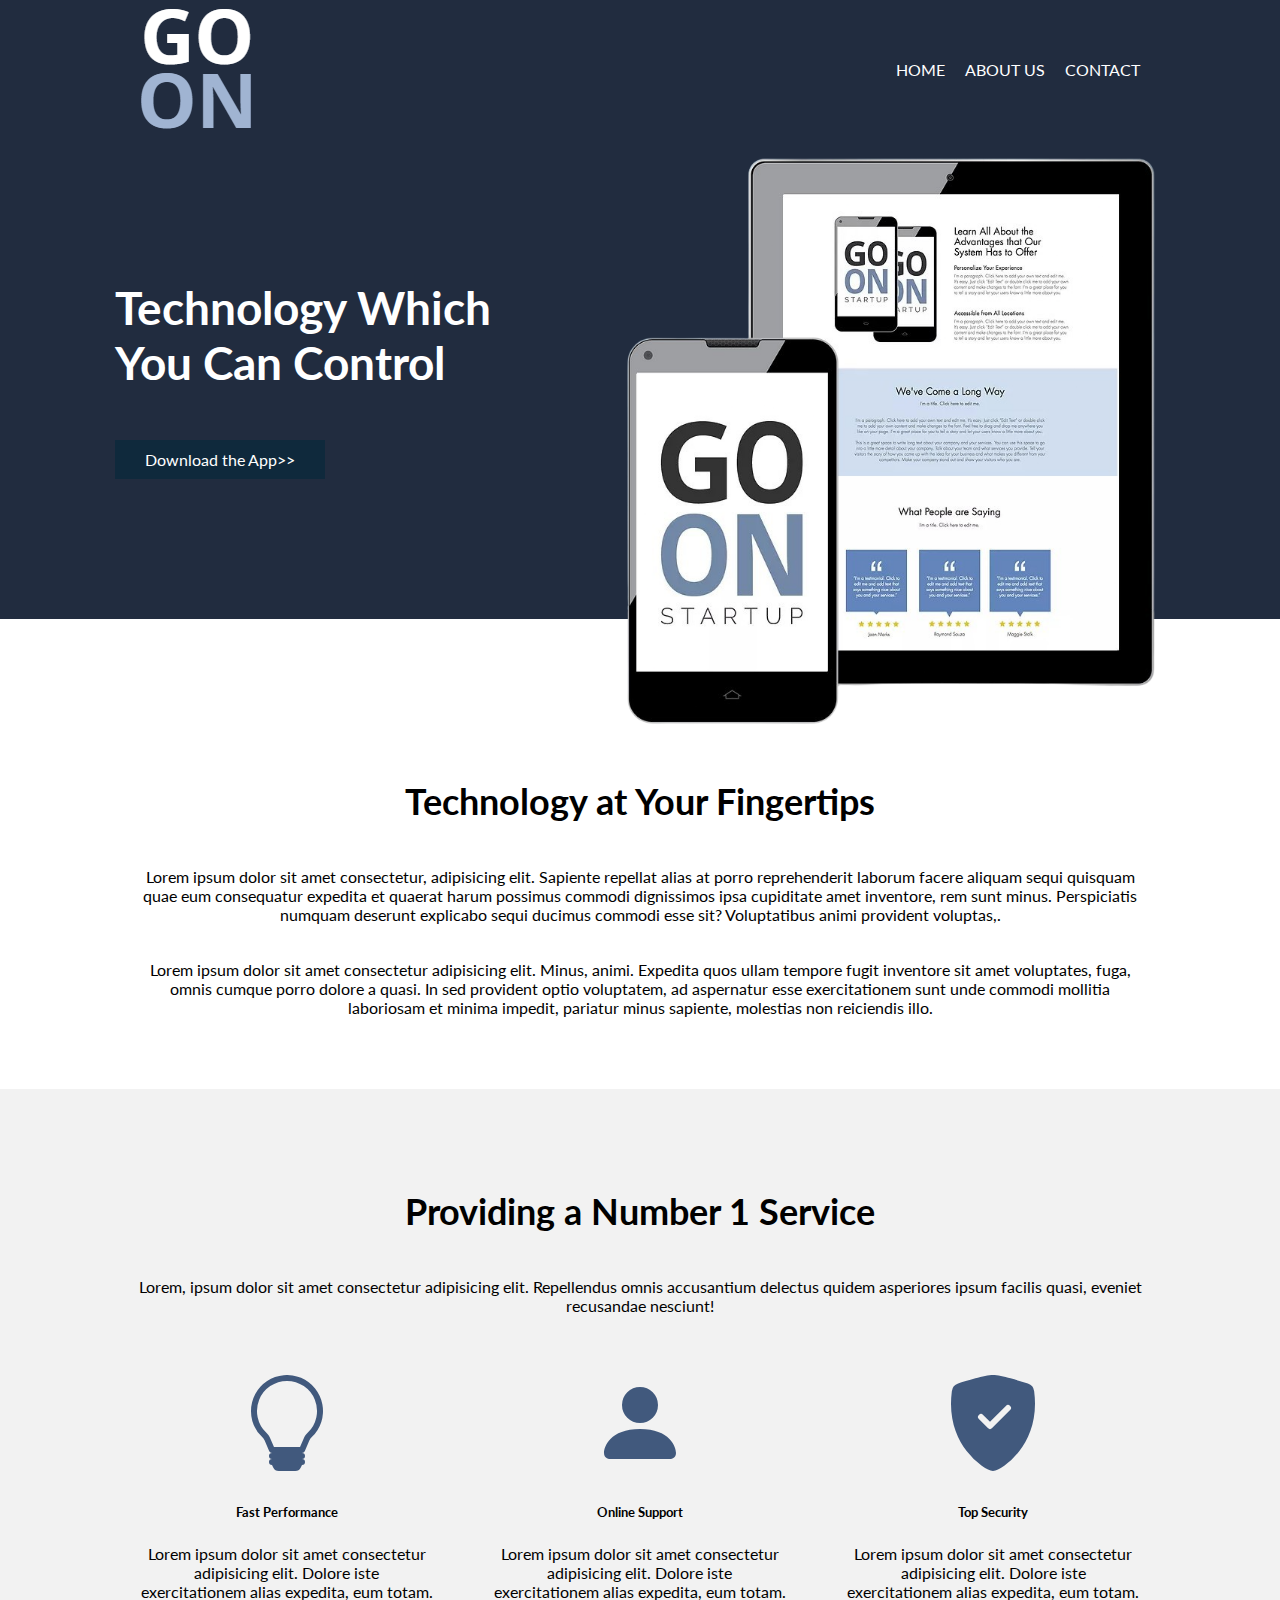
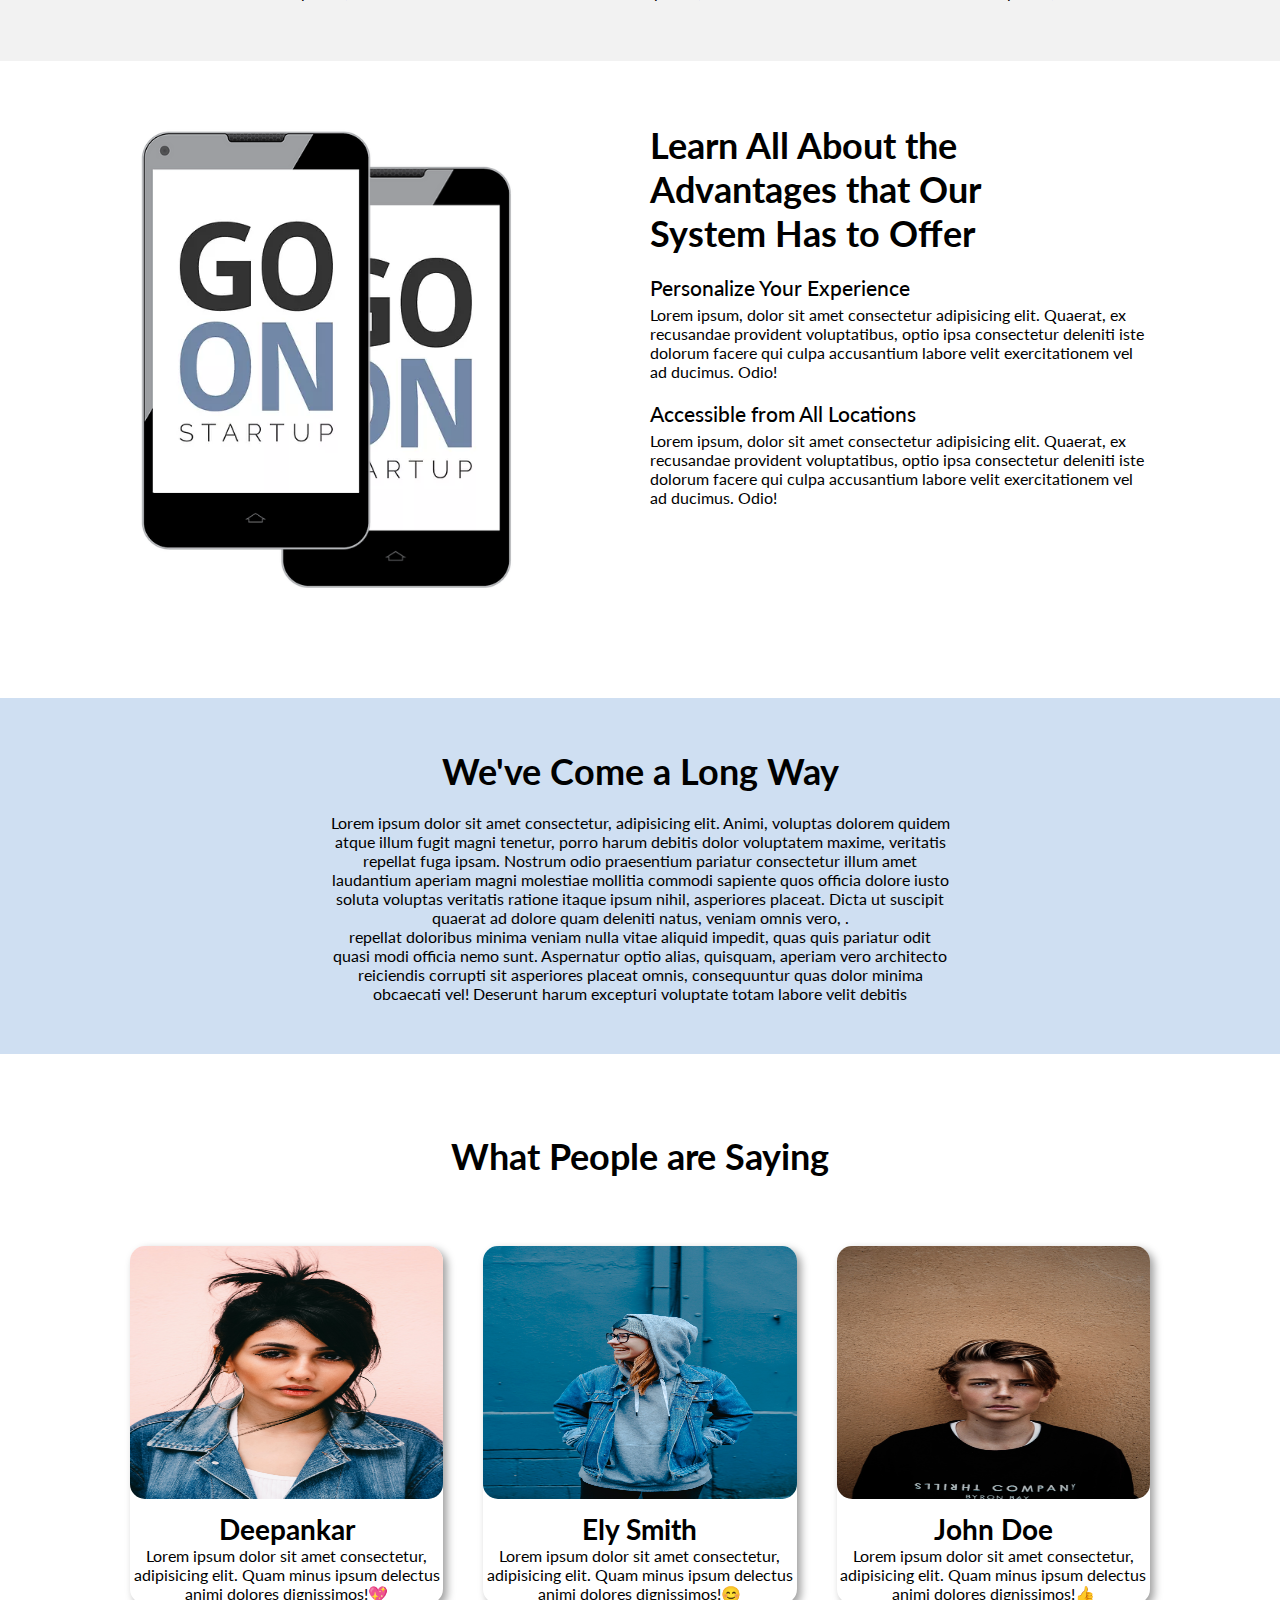
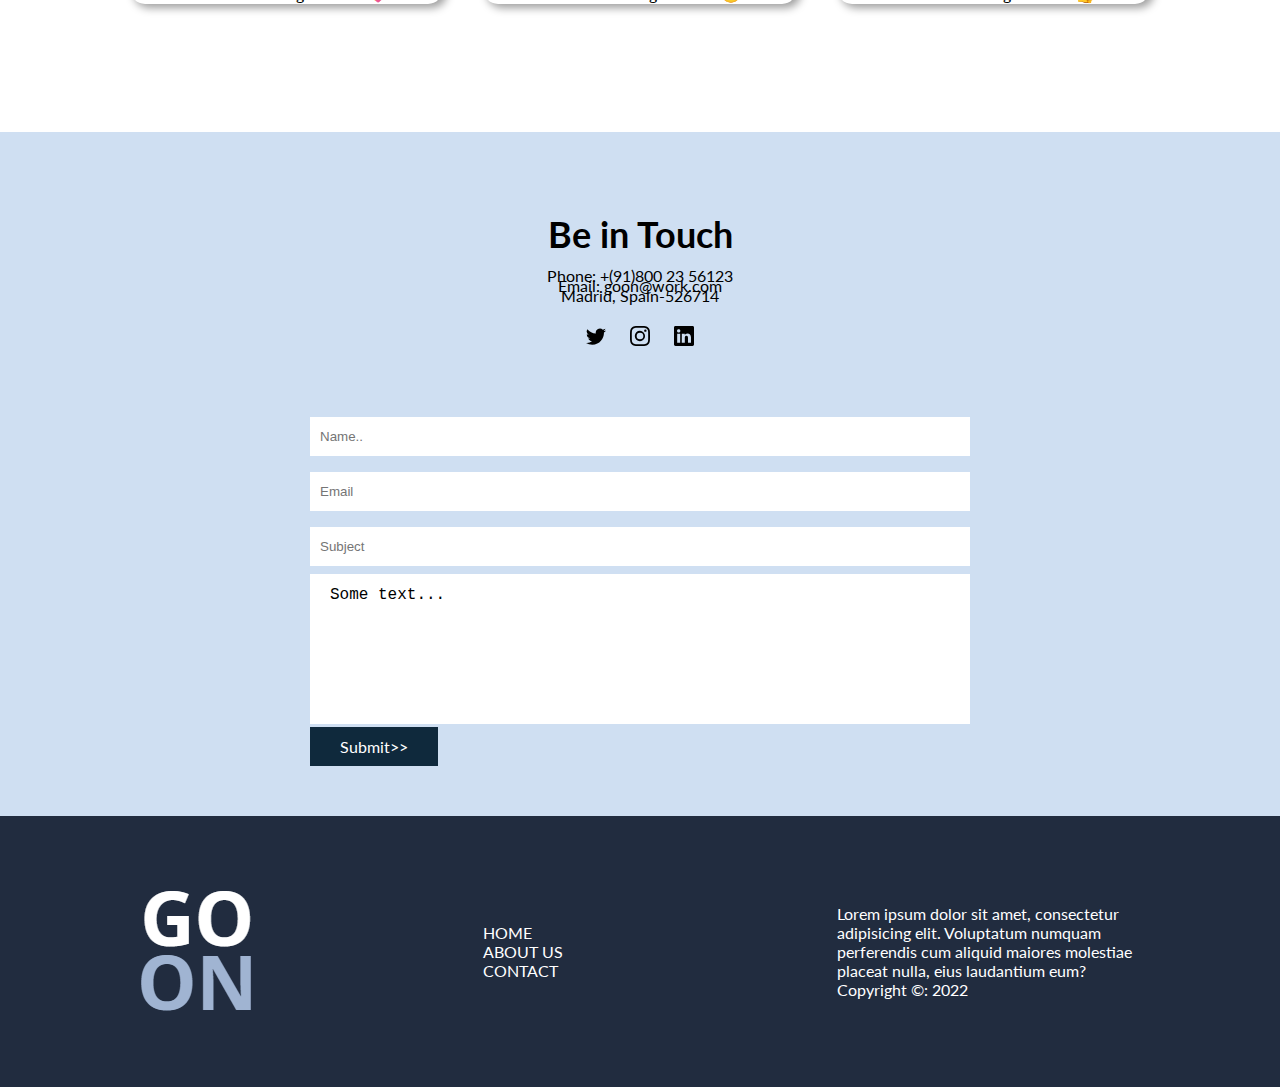
<file: index.html>
<!DOCTYPE html>
<html>
<head>
<meta charset="utf-8">
<meta name="viewport" content="width=device-width, initial-scale=1">
<link href="https://fonts.googleapis.com/css2?family=Lato:wght@300&family=Open+Sans&display=swap" rel="stylesheet">
<link rel="stylesheet" href="https://cdnjs.cloudflare.com/ajax/libs/font-awesome/6.0.0/css/all.min.css" integrity="sha512-9usAa10IRO0HhonpyAIVpjrylPvoDwiPUiKdWk5t3PyolY1cOd4DSE0Ga+ri4AuTroPR5aQvXU9xC6qOPnzFeg==" crossorigin="anonymous" referrerpolicy="no-referrer" />
<link href="https://cdn.jsdelivr.net/npm/bootstrap@5.1.3/dist/css/bootstrap.min.css" rel="stylesheet" integrity="sha384-1BmE4kWBq78iYhFldvKuhfTAU6auU8tT94WrHftjDbrCEXSU1oBoqyl2QvZ6jIW3" crossorigin="anonymous">
<link rel="shortcut icon" href="images/logo.png" type="image/x-icon" />
<link rel="stylesheet" href="css/style.css">
<title>GO'ON</title>
</head>
<body>
    <div class="navbar">
        <div class="container flex">
            <div class="logo">
                <img src="images/logo.png" href="#">
            </div>
            <nav>
                <ul>
                    <li><a href="index.html">HOME</a></li>
                    <li><a href="about.html">ABOUT US</a></li>
                    <li><a href="contact.html">CONTACT</a></li>
                </ul>
            </nav>
        </div>
    </div>
    


    <section class="showcase">
        <div class="container grid">
            <div class="showcase-text">
                <h1>Technology Which You Can Control</h1>
                <a href="#" class="btn btn-outline">Download the App>></a>
            </div>
            <div class="showcase-img">
                <img src="images/1.png">
            </div>
        </div>
    </section>

<section class="second">
    <div class="container">
        <h1 class="heading text-center">Technology at Your Fingertips</h2>
            <p>Lorem ipsum dolor sit amet consectetur, adipisicing elit. Sapiente repellat alias at porro reprehenderit laborum facere aliquam sequi quisquam quae eum consequatur expedita et quaerat harum possimus commodi dignissimos ipsa cupiditate amet inventore, rem sunt minus. Perspiciatis numquam deserunt explicabo sequi ducimus commodi esse sit? Voluptatibus animi provident voluptas,.</p>
            <p class="para">Lorem ipsum dolor sit amet consectetur adipisicing elit. Minus, animi. Expedita quos ullam tempore fugit inventore sit amet voluptates, fuga, omnis cumque porro dolore a quasi. In sed provident optio voluptatem, ad aspernatur esse exercitationem sunt unde commodi mollitia laboriosam et minima impedit, pariatur minus sapiente, molestias non reiciendis illo.</p>
    </div>
</section>




<section class="third">
    <div class="container">
        <h1 class="heading text-center">Providing a Number 1 Service</h1>
        <p>Lorem, ipsum dolor sit amet consectetur adipisicing elit. Repellendus omnis accusantium delectus quidem asperiores ipsum facilis quasi, eveniet recusandae nesciunt!</p>
        <div class="grid grid-3 text-center my-4">
            <div class="icons">
                <svg xmlns="http://www.w3.org/2000/svg" width="6rem" height="6rem" fill="#41597d" class="bi bi-lightbulb" viewBox="0 0 16 16">
                    <path d="M2 6a6 6 0 1 1 10.174 4.31c-.203.196-.359.4-.453.619l-.762 1.769A.5.5 0 0 1 10.5 13a.5.5 0 0 1 0 1 .5.5 0 0 1 0 1l-.224.447a1 1 0 0 1-.894.553H6.618a1 1 0 0 1-.894-.553L5.5 15a.5.5 0 0 1 0-1 .5.5 0 0 1 0-1 .5.5 0 0 1-.46-.302l-.761-1.77a1.964 1.964 0 0 0-.453-.618A5.984 5.984 0 0 1 2 6zm6-5a5 5 0 0 0-3.479 8.592c.263.254.514.564.676.941L5.83 12h4.342l.632-1.467c.162-.377.413-.687.676-.941A5 5 0 0 0 8 1z"/>
                  </svg>
                  <h5>Fast Performance</h5>
                  <p>Lorem ipsum dolor sit amet consectetur adipisicing elit. Dolore iste exercitationem alias expedita, eum totam.</p>
            </div>
            <div class="icons">
                <svg xmlns="http://www.w3.org/2000/svg" width="6rem" height="6rem" fill="#41597d" class="bi bi-person-fill" viewBox="0 0 16 16">
                    <path d="M3 14s-1 0-1-1 1-4 6-4 6 3 6 4-1 1-1 1H3zm5-6a3 3 0 1 0 0-6 3 3 0 0 0 0 6z"/>
                  </svg>
                  <h5>Online Support</h5>
                  <p>Lorem ipsum dolor sit amet consectetur adipisicing elit. Dolore iste exercitationem alias expedita, eum totam.</p>
            </div>
            <div class="icons">
                <svg xmlns="http://www.w3.org/2000/svg" width="6rem" height="6rem" fill="#41597d" class="bi bi-shield-fill-check" viewBox="0 0 16 16">
                    <path fill-rule="evenodd" d="M8 0c-.69 0-1.843.265-2.928.56-1.11.3-2.229.655-2.887.87a1.54 1.54 0 0 0-1.044 1.262c-.596 4.477.787 7.795 2.465 9.99a11.777 11.777 0 0 0 2.517 2.453c.386.273.744.482 1.048.625.28.132.581.24.829.24s.548-.108.829-.24a7.159 7.159 0 0 0 1.048-.625 11.775 11.775 0 0 0 2.517-2.453c1.678-2.195 3.061-5.513 2.465-9.99a1.541 1.541 0 0 0-1.044-1.263 62.467 62.467 0 0 0-2.887-.87C9.843.266 8.69 0 8 0zm2.146 5.146a.5.5 0 0 1 .708.708l-3 3a.5.5 0 0 1-.708 0l-1.5-1.5a.5.5 0 1 1 .708-.708L7.5 7.793l2.646-2.647z"/>
                  </svg>
                  <h5>Top Security</h5>
                  <p>Lorem ipsum dolor sit amet consectetur adipisicing elit. Dolore iste exercitationem alias expedita, eum totam.</p>
            </div>
        </div>
    </div>
</section>
<section class="fourth">
    <div class="container grid2">
        <div class="fourth-img">
            <img src="images/2.png">
        </div>
        <div class="fourth-text">
            <h1>Learn All About the Advantages that Our System Has to Offer</h1>
            <h5>Personalize Your Experience</h5>
            <p>Lorem ipsum, dolor sit amet consectetur adipisicing elit. Quaerat, ex recusandae provident voluptatibus, optio ipsa consectetur deleniti iste dolorum facere qui culpa accusantium labore velit exercitationem vel ad ducimus. Odio!</p>
            <h5>Accessible from All Locations</h5>
            <p>Lorem ipsum, dolor sit amet consectetur adipisicing elit. Quaerat, ex recusandae provident voluptatibus, optio ipsa consectetur deleniti iste dolorum facere qui culpa accusantium labore velit exercitationem vel ad ducimus. Odio!</p>
        </div>
    </div>
</section>


<section class="fifth">
    <div class="container2">
        <h1 class="heading text-center">We've Come a Long Way</h1>
        <p>Lorem ipsum dolor sit amet consectetur, adipisicing elit. Animi, voluptas dolorem quidem atque illum fugit magni tenetur, porro harum debitis dolor voluptatem maxime, veritatis repellat fuga ipsam. Nostrum odio praesentium pariatur consectetur illum amet laudantium aperiam magni molestiae mollitia commodi sapiente quos officia dolore iusto soluta voluptas veritatis ratione itaque ipsum nihil, asperiores placeat. Dicta ut suscipit quaerat ad dolore quam deleniti natus, veniam omnis vero, .</p> <p>repellat doloribus minima veniam nulla vitae aliquid impedit, quas quis pariatur odit quasi modi officia nemo sunt. Aspernatur optio alias, quisquam, aperiam vero architecto reiciendis corrupti sit asperiores placeat omnis, consequuntur quas dolor minima obcaecati vel! Deserunt harum excepturi voluptate totam labore velit debitis</p>
    </div>
</section>


<section class="sixth">
    <div class="container3">
        <h1 class="heading text-center">What People are Saying</h1>
        <div class="grid grid-3 text-center my-4">
            <div class="testimonial">
                <img src="images/pic1.jpg" alt="">
                <h5>Deepankar</h5>
                <p>Lorem ipsum dolor sit amet consectetur, adipisicing elit. Quam minus ipsum delectus animi dolores dignissimos!💖</p>
            </div>
            <div class="testimonial">
                <img src="images/pic2.jpg" alt="">
                <h5>Ely Smith</h5>
                <p>Lorem ipsum dolor sit amet consectetur, adipisicing elit. Quam minus ipsum delectus animi dolores dignissimos!😊</p>
            </div>
            <div class="testimonial">
                <img src="images/pic3.jpg" alt="">
                <h5>John Doe</h5>
                <p>Lorem ipsum dolor sit amet consectetur, adipisicing elit. Quam minus ipsum delectus animi dolores dignissimos!👍</p>
            </div>
        </div>
    </div>
</section>


<section class="seventh">
    <div class="container4">
        <h1 class="heading text-center">Be in Touch</h1>
        <div class="contact">
            <p>Phone: +(91)800 23 56123</p>
            <p>Email: <a href="#">goon@work.com</a></p>
            <p>Madrid, Spain-526714</p>
        </div>
        <div class="social">
           <a href="#">
            <svg xmlns="http://www.w3.org/2000/svg" width="20" height="20" fill="black" class="bi bi-twitter" viewBox="0 0 16 16">
                <path d="M5.026 15c6.038 0 9.341-5.003 9.341-9.334 0-.14 0-.282-.006-.422A6.685 6.685 0 0 0 16 3.542a6.658 6.658 0 0 1-1.889.518 3.301 3.301 0 0 0 1.447-1.817 6.533 6.533 0 0 1-2.087.793A3.286 3.286 0 0 0 7.875 6.03a9.325 9.325 0 0 1-6.767-3.429 3.289 3.289 0 0 0 1.018 4.382A3.323 3.323 0 0 1 .64 6.575v.045a3.288 3.288 0 0 0 2.632 3.218 3.203 3.203 0 0 1-.865.115 3.23 3.23 0 0 1-.614-.057 3.283 3.283 0 0 0 3.067 2.277A6.588 6.588 0 0 1 .78 13.58a6.32 6.32 0 0 1-.78-.045A9.344 9.344 0 0 0 5.026 15z"/>
            </svg>
           </a>
            <a href="" class="">
                <svg xmlns="http://www.w3.org/2000/svg" width="20" height="20" fill="black" class="bi bi-instagram" viewBox="0 0 16 16">
                    <path d="M8 0C5.829 0 5.556.01 4.703.048 3.85.088 3.269.222 2.76.42a3.917 3.917 0 0 0-1.417.923A3.927 3.927 0 0 0 .42 2.76C.222 3.268.087 3.85.048 4.7.01 5.555 0 5.827 0 8.001c0 2.172.01 2.444.048 3.297.04.852.174 1.433.372 1.942.205.526.478.972.923 1.417.444.445.89.719 1.416.923.51.198 1.09.333 1.942.372C5.555 15.99 5.827 16 8 16s2.444-.01 3.298-.048c.851-.04 1.434-.174 1.943-.372a3.916 3.916 0 0 0 1.416-.923c.445-.445.718-.891.923-1.417.197-.509.332-1.09.372-1.942C15.99 10.445 16 10.173 16 8s-.01-2.445-.048-3.299c-.04-.851-.175-1.433-.372-1.941a3.926 3.926 0 0 0-.923-1.417A3.911 3.911 0 0 0 13.24.42c-.51-.198-1.092-.333-1.943-.372C10.443.01 10.172 0 7.998 0h.003zm-.717 1.442h.718c2.136 0 2.389.007 3.232.046.78.035 1.204.166 1.486.275.373.145.64.319.92.599.28.28.453.546.598.92.11.281.24.705.275 1.485.039.843.047 1.096.047 3.231s-.008 2.389-.047 3.232c-.035.78-.166 1.203-.275 1.485a2.47 2.47 0 0 1-.599.919c-.28.28-.546.453-.92.598-.28.11-.704.24-1.485.276-.843.038-1.096.047-3.232.047s-2.39-.009-3.233-.047c-.78-.036-1.203-.166-1.485-.276a2.478 2.478 0 0 1-.92-.598 2.48 2.48 0 0 1-.6-.92c-.109-.281-.24-.705-.275-1.485-.038-.843-.046-1.096-.046-3.233 0-2.136.008-2.388.046-3.231.036-.78.166-1.204.276-1.486.145-.373.319-.64.599-.92.28-.28.546-.453.92-.598.282-.11.705-.24 1.485-.276.738-.034 1.024-.044 2.515-.045v.002zm4.988 1.328a.96.96 0 1 0 0 1.92.96.96 0 0 0 0-1.92zm-4.27 1.122a4.109 4.109 0 1 0 0 8.217 4.109 4.109 0 0 0 0-8.217zm0 1.441a2.667 2.667 0 1 1 0 5.334 2.667 2.667 0 0 1 0-5.334z"/>
                  </svg>
            </a>
              <a href="">
                <svg xmlns="http://www.w3.org/2000/svg" width="20" height="20" fill="black" class="bi bi-linkedin" viewBox="0 0 16 16">
                    <path d="M0 1.146C0 .513.526 0 1.175 0h13.65C15.474 0 16 .513 16 1.146v13.708c0 .633-.526 1.146-1.175 1.146H1.175C.526 16 0 15.487 0 14.854V1.146zm4.943 12.248V6.169H2.542v7.225h2.401zm-1.2-8.212c.837 0 1.358-.554 1.358-1.248-.015-.709-.52-1.248-1.342-1.248-.822 0-1.359.54-1.359 1.248 0 .694.521 1.248 1.327 1.248h.016zm4.908 8.212V9.359c0-.216.016-.432.08-.586.173-.431.568-.878 1.232-.878.869 0 1.216.662 1.216 1.634v3.865h2.401V9.25c0-2.22-1.184-3.252-2.764-3.252-1.274 0-1.845.7-2.165 1.193v.025h-.016a5.54 5.54 0 0 1 .016-.025V6.169h-2.4c.03.678 0 7.225 0 7.225h2.4z"/>
                  </svg>
              </a>
        </div>
        <div class="details">
            <form>
              
              <input type="text" id="fname" name="firstname" placeholder="Name..">
          
              
              
              <input type="text" id="lname" name="lastname" placeholder="Email">
              
              <input type="text" id="lname" name="lastname" placeholder="Subject">
              <form>
            <textarea>Some text...</textarea>
          </form>
          <a href="#" class="btn btn-outline">Submit>></a>
        </div>
    </div>
</section>



<footer>
    <div class="container5 grid grid-3">
        <div>
            <img src="images/logo.png">
        </div>
        <div>
            <nav>
                <ul>
                    <li><a href="index.html">HOME</a></li>
                    <li><a href="about.html">ABOUT US</a></li>
                    <li><a href="contact.html">CONTACT</a></li>
                </ul>
            </nav>
        </div>
        <div>
            <p>Lorem ipsum dolor sit amet, consectetur adipisicing elit. Voluptatum numquam perferendis cum aliquid maiores molestiae placeat nulla, eius laudantium eum?</p>
            <p>Copyright ©: 2022</p>
        </div>
    </div>
</footer>


</body>

</html>
</file>
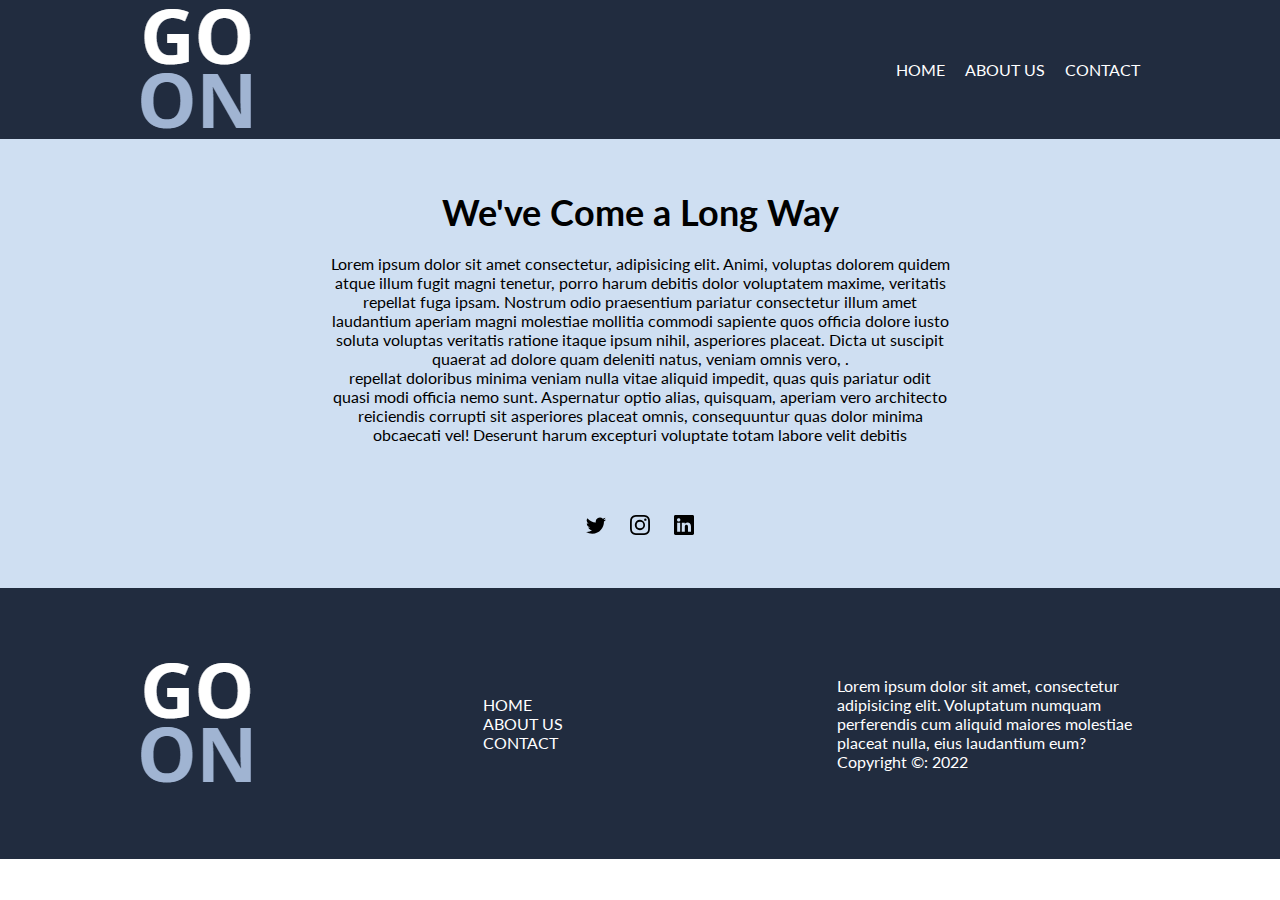
<file: about.html>
<!DOCTYPE html>
<html>
<head>
<meta charset="utf-8">
<meta name="viewport" content="width=device-width, initial-scale=1">
<link href="https://fonts.googleapis.com/css2?family=Lato:wght@300&family=Open+Sans&display=swap" rel="stylesheet">
<link rel="stylesheet" href="https://cdnjs.cloudflare.com/ajax/libs/font-awesome/6.0.0/css/all.min.css" integrity="sha512-9usAa10IRO0HhonpyAIVpjrylPvoDwiPUiKdWk5t3PyolY1cOd4DSE0Ga+ri4AuTroPR5aQvXU9xC6qOPnzFeg==" crossorigin="anonymous" referrerpolicy="no-referrer" />
<link href="https://cdn.jsdelivr.net/npm/bootstrap@5.1.3/dist/css/bootstrap.min.css" rel="stylesheet" integrity="sha384-1BmE4kWBq78iYhFldvKuhfTAU6auU8tT94WrHftjDbrCEXSU1oBoqyl2QvZ6jIW3" crossorigin="anonymous">
<link rel="shortcut icon" href="images/logo.png" type="image/x-icon" />
<link rel="stylesheet" href="css/style.css">
<title>GO'ON</title>
</head>
<body>
    <div class="navbar">
        <div class="container flex">
            <div class="logo">
                <img src="images/logo.png" href="#">
            </div>
            <nav>
                <ul>
                    <li><a href="index.html">HOME</a></li>
                    <li><a href="about.html">ABOUT US</a></li>
                    <li><a href="contact.html">CONTACT</a></li>
                </ul>
            </nav>
        </div>
    </div>


    <section class="fifth">
        <div class="container2">
            <h1 class="heading text-center">We've Come a Long Way</h1>
            <p>Lorem ipsum dolor sit amet consectetur, adipisicing elit. Animi, voluptas dolorem quidem atque illum fugit magni tenetur, porro harum debitis dolor voluptatem maxime, veritatis repellat fuga ipsam. Nostrum odio praesentium pariatur consectetur illum amet laudantium aperiam magni molestiae mollitia commodi sapiente quos officia dolore iusto soluta voluptas veritatis ratione itaque ipsum nihil, asperiores placeat. Dicta ut suscipit quaerat ad dolore quam deleniti natus, veniam omnis vero, .</p> <p>repellat doloribus minima veniam nulla vitae aliquid impedit, quas quis pariatur odit quasi modi officia nemo sunt. Aspernatur optio alias, quisquam, aperiam vero architecto reiciendis corrupti sit asperiores placeat omnis, consequuntur quas dolor minima obcaecati vel! Deserunt harum excepturi voluptate totam labore velit debitis</p>
        </div>
        <div class="social">
            <a href="#">
             <svg xmlns="http://www.w3.org/2000/svg" width="20" height="20" fill="black" class="bi bi-twitter" viewBox="0 0 16 16">
                 <path d="M5.026 15c6.038 0 9.341-5.003 9.341-9.334 0-.14 0-.282-.006-.422A6.685 6.685 0 0 0 16 3.542a6.658 6.658 0 0 1-1.889.518 3.301 3.301 0 0 0 1.447-1.817 6.533 6.533 0 0 1-2.087.793A3.286 3.286 0 0 0 7.875 6.03a9.325 9.325 0 0 1-6.767-3.429 3.289 3.289 0 0 0 1.018 4.382A3.323 3.323 0 0 1 .64 6.575v.045a3.288 3.288 0 0 0 2.632 3.218 3.203 3.203 0 0 1-.865.115 3.23 3.23 0 0 1-.614-.057 3.283 3.283 0 0 0 3.067 2.277A6.588 6.588 0 0 1 .78 13.58a6.32 6.32 0 0 1-.78-.045A9.344 9.344 0 0 0 5.026 15z"/>
             </svg>
            </a>
             <a href="" class="">
                 <svg xmlns="http://www.w3.org/2000/svg" width="20" height="20" fill="black" class="bi bi-instagram" viewBox="0 0 16 16">
                     <path d="M8 0C5.829 0 5.556.01 4.703.048 3.85.088 3.269.222 2.76.42a3.917 3.917 0 0 0-1.417.923A3.927 3.927 0 0 0 .42 2.76C.222 3.268.087 3.85.048 4.7.01 5.555 0 5.827 0 8.001c0 2.172.01 2.444.048 3.297.04.852.174 1.433.372 1.942.205.526.478.972.923 1.417.444.445.89.719 1.416.923.51.198 1.09.333 1.942.372C5.555 15.99 5.827 16 8 16s2.444-.01 3.298-.048c.851-.04 1.434-.174 1.943-.372a3.916 3.916 0 0 0 1.416-.923c.445-.445.718-.891.923-1.417.197-.509.332-1.09.372-1.942C15.99 10.445 16 10.173 16 8s-.01-2.445-.048-3.299c-.04-.851-.175-1.433-.372-1.941a3.926 3.926 0 0 0-.923-1.417A3.911 3.911 0 0 0 13.24.42c-.51-.198-1.092-.333-1.943-.372C10.443.01 10.172 0 7.998 0h.003zm-.717 1.442h.718c2.136 0 2.389.007 3.232.046.78.035 1.204.166 1.486.275.373.145.64.319.92.599.28.28.453.546.598.92.11.281.24.705.275 1.485.039.843.047 1.096.047 3.231s-.008 2.389-.047 3.232c-.035.78-.166 1.203-.275 1.485a2.47 2.47 0 0 1-.599.919c-.28.28-.546.453-.92.598-.28.11-.704.24-1.485.276-.843.038-1.096.047-3.232.047s-2.39-.009-3.233-.047c-.78-.036-1.203-.166-1.485-.276a2.478 2.478 0 0 1-.92-.598 2.48 2.48 0 0 1-.6-.92c-.109-.281-.24-.705-.275-1.485-.038-.843-.046-1.096-.046-3.233 0-2.136.008-2.388.046-3.231.036-.78.166-1.204.276-1.486.145-.373.319-.64.599-.92.28-.28.546-.453.92-.598.282-.11.705-.24 1.485-.276.738-.034 1.024-.044 2.515-.045v.002zm4.988 1.328a.96.96 0 1 0 0 1.92.96.96 0 0 0 0-1.92zm-4.27 1.122a4.109 4.109 0 1 0 0 8.217 4.109 4.109 0 0 0 0-8.217zm0 1.441a2.667 2.667 0 1 1 0 5.334 2.667 2.667 0 0 1 0-5.334z"/>
                   </svg>
             </a>
               <a href="">
                 <svg xmlns="http://www.w3.org/2000/svg" width="20" height="20" fill="black" class="bi bi-linkedin" viewBox="0 0 16 16">
                     <path d="M0 1.146C0 .513.526 0 1.175 0h13.65C15.474 0 16 .513 16 1.146v13.708c0 .633-.526 1.146-1.175 1.146H1.175C.526 16 0 15.487 0 14.854V1.146zm4.943 12.248V6.169H2.542v7.225h2.401zm-1.2-8.212c.837 0 1.358-.554 1.358-1.248-.015-.709-.52-1.248-1.342-1.248-.822 0-1.359.54-1.359 1.248 0 .694.521 1.248 1.327 1.248h.016zm4.908 8.212V9.359c0-.216.016-.432.08-.586.173-.431.568-.878 1.232-.878.869 0 1.216.662 1.216 1.634v3.865h2.401V9.25c0-2.22-1.184-3.252-2.764-3.252-1.274 0-1.845.7-2.165 1.193v.025h-.016a5.54 5.54 0 0 1 .016-.025V6.169h-2.4c.03.678 0 7.225 0 7.225h2.4z"/>
                   </svg>
               </a>
         </div>
    </section>


    <footer>
        <div class="container5 grid grid-3">
            <div>
                <img src="images/logo.png">
            </div>
            <div>
                <nav>
                    <ul>
                        <li><a href="index.html\">HOME</a></li>
                        <li><a href="about.html">ABOUT US</a></li>
                        <li><a href="contact.html">CONTACT</a></li>
                    </ul>
                </nav>
            </div>
            <div>
                <p>Lorem ipsum dolor sit amet, consectetur adipisicing elit. Voluptatum numquam perferendis cum aliquid maiores molestiae placeat nulla, eius laudantium eum?</p>
                <p>Copyright ©: 2022</p>
            </div>
        </div>
    </footer>




</body>

</html>
</file>
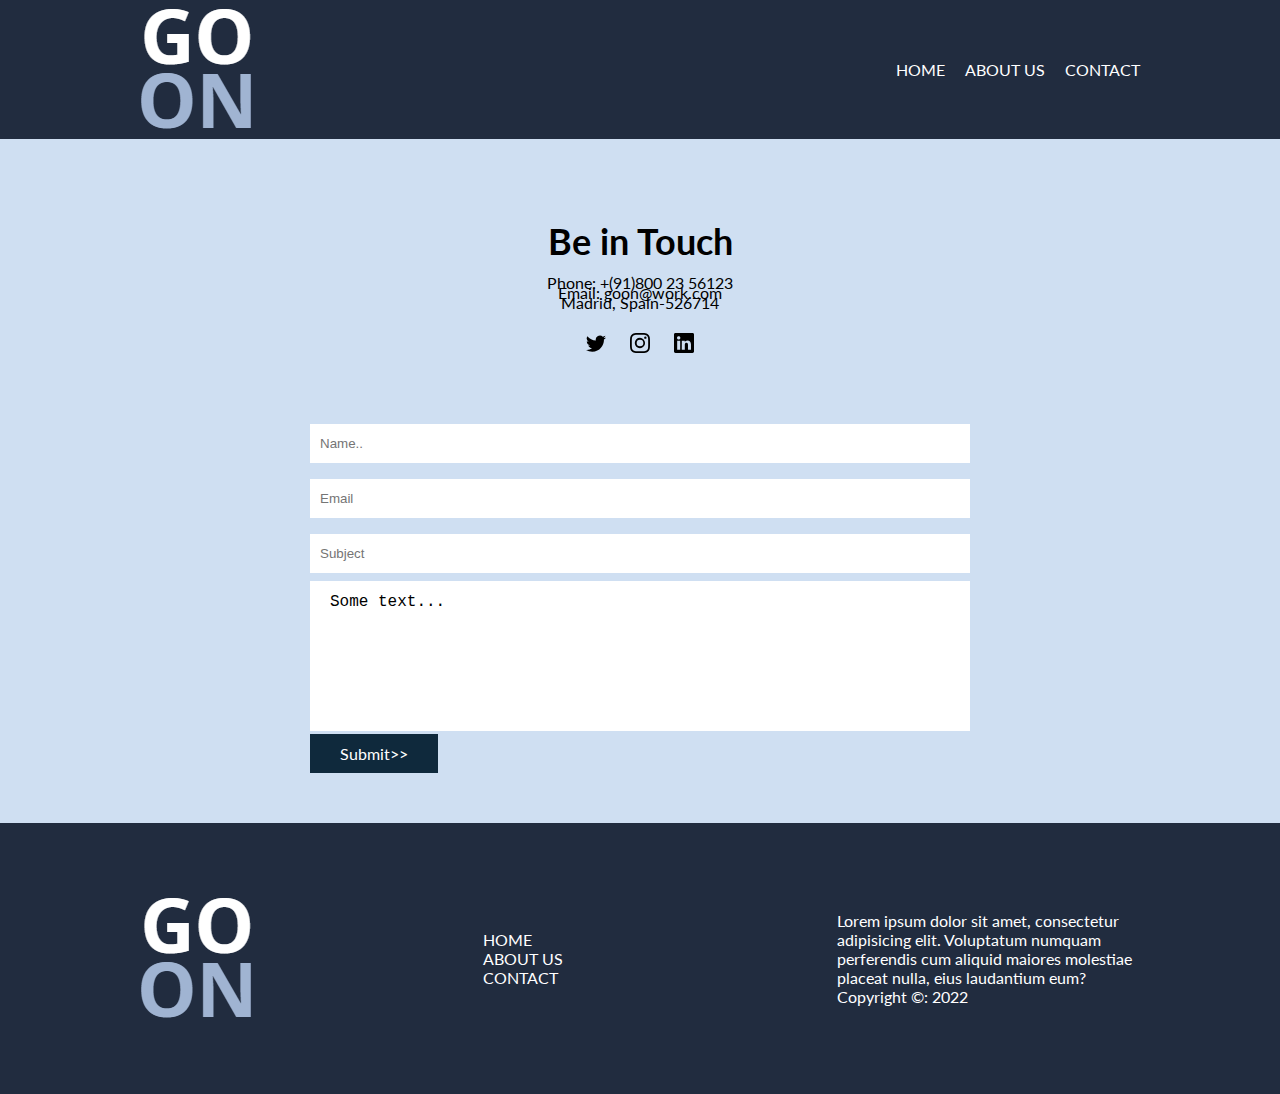
<file: contact.html>
<!DOCTYPE html>
<html>

<head>
    <meta charset="utf-8">
    <meta name="viewport" content="width=device-width, initial-scale=1">
    <link href="https://fonts.googleapis.com/css2?family=Lato:wght@300&family=Open+Sans&display=swap" rel="stylesheet">
    <link rel="stylesheet" href="https://cdnjs.cloudflare.com/ajax/libs/font-awesome/6.0.0/css/all.min.css"
        integrity="sha512-9usAa10IRO0HhonpyAIVpjrylPvoDwiPUiKdWk5t3PyolY1cOd4DSE0Ga+ri4AuTroPR5aQvXU9xC6qOPnzFeg=="
        crossorigin="anonymous" referrerpolicy="no-referrer" />
    <link href="https://cdn.jsdelivr.net/npm/bootstrap@5.1.3/dist/css/bootstrap.min.css" rel="stylesheet"
        integrity="sha384-1BmE4kWBq78iYhFldvKuhfTAU6auU8tT94WrHftjDbrCEXSU1oBoqyl2QvZ6jIW3" crossorigin="anonymous">
    <link rel="shortcut icon" href="images/logo.png" type="image/x-icon" />
    <link rel="stylesheet" href="css/style.css">
    <title>GO'ON</title>
</head>

<body>
    <div class="navbar">
        <div class="container flex">
            <div class="logo">
                <img src="images/logo.png" href="#">
            </div>
            <nav>
                <ul>
                    <li><a href="index.html">HOME</a></li>
                    <li><a href="about.html">ABOUT US</a></li>
                    <li><a href="contact.html">CONTACT</a></li>
                </ul>
            </nav>
        </div>
    </div>



    <section class="seventh">
        <div class="container4">
            <h1 class="heading text-center">Be in Touch</h1>
            <div class="contact">
                <p>Phone: +(91)800 23 56123</p>
                <p>Email: <a href="#">goon@work.com</a></p>
                <p>Madrid, Spain-526714</p>
            </div>
            <div class="social">
               <a href="#">
                <svg xmlns="http://www.w3.org/2000/svg" width="20" height="20" fill="black" class="bi bi-twitter" viewBox="0 0 16 16">
                    <path d="M5.026 15c6.038 0 9.341-5.003 9.341-9.334 0-.14 0-.282-.006-.422A6.685 6.685 0 0 0 16 3.542a6.658 6.658 0 0 1-1.889.518 3.301 3.301 0 0 0 1.447-1.817 6.533 6.533 0 0 1-2.087.793A3.286 3.286 0 0 0 7.875 6.03a9.325 9.325 0 0 1-6.767-3.429 3.289 3.289 0 0 0 1.018 4.382A3.323 3.323 0 0 1 .64 6.575v.045a3.288 3.288 0 0 0 2.632 3.218 3.203 3.203 0 0 1-.865.115 3.23 3.23 0 0 1-.614-.057 3.283 3.283 0 0 0 3.067 2.277A6.588 6.588 0 0 1 .78 13.58a6.32 6.32 0 0 1-.78-.045A9.344 9.344 0 0 0 5.026 15z"/>
                </svg>
               </a>
                <a href="" class="">
                    <svg xmlns="http://www.w3.org/2000/svg" width="20" height="20" fill="black" class="bi bi-instagram" viewBox="0 0 16 16">
                        <path d="M8 0C5.829 0 5.556.01 4.703.048 3.85.088 3.269.222 2.76.42a3.917 3.917 0 0 0-1.417.923A3.927 3.927 0 0 0 .42 2.76C.222 3.268.087 3.85.048 4.7.01 5.555 0 5.827 0 8.001c0 2.172.01 2.444.048 3.297.04.852.174 1.433.372 1.942.205.526.478.972.923 1.417.444.445.89.719 1.416.923.51.198 1.09.333 1.942.372C5.555 15.99 5.827 16 8 16s2.444-.01 3.298-.048c.851-.04 1.434-.174 1.943-.372a3.916 3.916 0 0 0 1.416-.923c.445-.445.718-.891.923-1.417.197-.509.332-1.09.372-1.942C15.99 10.445 16 10.173 16 8s-.01-2.445-.048-3.299c-.04-.851-.175-1.433-.372-1.941a3.926 3.926 0 0 0-.923-1.417A3.911 3.911 0 0 0 13.24.42c-.51-.198-1.092-.333-1.943-.372C10.443.01 10.172 0 7.998 0h.003zm-.717 1.442h.718c2.136 0 2.389.007 3.232.046.78.035 1.204.166 1.486.275.373.145.64.319.92.599.28.28.453.546.598.92.11.281.24.705.275 1.485.039.843.047 1.096.047 3.231s-.008 2.389-.047 3.232c-.035.78-.166 1.203-.275 1.485a2.47 2.47 0 0 1-.599.919c-.28.28-.546.453-.92.598-.28.11-.704.24-1.485.276-.843.038-1.096.047-3.232.047s-2.39-.009-3.233-.047c-.78-.036-1.203-.166-1.485-.276a2.478 2.478 0 0 1-.92-.598 2.48 2.48 0 0 1-.6-.92c-.109-.281-.24-.705-.275-1.485-.038-.843-.046-1.096-.046-3.233 0-2.136.008-2.388.046-3.231.036-.78.166-1.204.276-1.486.145-.373.319-.64.599-.92.28-.28.546-.453.92-.598.282-.11.705-.24 1.485-.276.738-.034 1.024-.044 2.515-.045v.002zm4.988 1.328a.96.96 0 1 0 0 1.92.96.96 0 0 0 0-1.92zm-4.27 1.122a4.109 4.109 0 1 0 0 8.217 4.109 4.109 0 0 0 0-8.217zm0 1.441a2.667 2.667 0 1 1 0 5.334 2.667 2.667 0 0 1 0-5.334z"/>
                      </svg>
                </a>
                  <a href="">
                    <svg xmlns="http://www.w3.org/2000/svg" width="20" height="20" fill="black" class="bi bi-linkedin" viewBox="0 0 16 16">
                        <path d="M0 1.146C0 .513.526 0 1.175 0h13.65C15.474 0 16 .513 16 1.146v13.708c0 .633-.526 1.146-1.175 1.146H1.175C.526 16 0 15.487 0 14.854V1.146zm4.943 12.248V6.169H2.542v7.225h2.401zm-1.2-8.212c.837 0 1.358-.554 1.358-1.248-.015-.709-.52-1.248-1.342-1.248-.822 0-1.359.54-1.359 1.248 0 .694.521 1.248 1.327 1.248h.016zm4.908 8.212V9.359c0-.216.016-.432.08-.586.173-.431.568-.878 1.232-.878.869 0 1.216.662 1.216 1.634v3.865h2.401V9.25c0-2.22-1.184-3.252-2.764-3.252-1.274 0-1.845.7-2.165 1.193v.025h-.016a5.54 5.54 0 0 1 .016-.025V6.169h-2.4c.03.678 0 7.225 0 7.225h2.4z"/>
                      </svg>
                  </a>
            </div>
            <div class="details">
                <form>
                  
                  <input type="text" id="fname" name="firstname" placeholder="Name..">
              
                  
                  
                  <input type="text" id="lname" name="lastname" placeholder="Email">
                  
                  <input type="text" id="lname" name="lastname" placeholder="Subject">
                  <form>
                <textarea>Some text...</textarea>
              </form>
              <a href="#" class="btn btn-outline">Submit>></a>
            </div>
        </div>
    </section>



    <footer>
        <div class="container5 grid grid-3">
            <div>
                <img src="images/logo.png">
            </div>
            <div>
                <nav>
                    <ul>
                        <li><a href="index.html">HOME</a></li>
                        <li><a href="about.html">ABOUT US</a></li>
                        <li><a href="contact.html">CONTACT</a></li>
                    </ul>
                </nav>
            </div>
            <div>
                <p>Lorem ipsum dolor sit amet, consectetur adipisicing elit. Voluptatum numquam perferendis cum aliquid
                    maiores molestiae placeat nulla, eius laudantium eum?</p>
                    <p>Copyright ©: 2022</p>
            </div>
        </div>
    </footer>


</body>

</html>
</file>
<file: css/style.css>
*{
    box-sizing: border-box;
    margin: 0;
    padding: 0;
}
body{
    font-family: 'Lato', sans-serif;
}
.navbar{
    background-color: #212c3f;
    color: #fff;
}
.container {
    max-width: 1100px;
    margin: 0 auto;
    overflow: auto;
    padding: 0 40px;
}
.flex{
    display: flex;
    justify-content: space-between;
    align-items: center;
    height: 100%;
}
nav{
    display: inline-block;
}
a{
    text-decoration: none;
    color:#fff
}
ul{
    list-style-type: none;
    
}
li{
    display: list-item;
}
.navbar ul{
    display: flex;
}
.navbar .flex{
    justify-content: space-between;
}
.navbar a {
    padding: 10px;
}
.navbar a:hover{
	border-bottom: 2px solid #fff;
}
.showcase{
    position: relative;
    height: 480px;
    background: #212c3f;
}
.grid{
    display: grid;
    grid-template-columns: repeat(2, 1fr);
    gap: 40px;
    justify-content: center;
    align-items: center;
    height: 100%;
}
.showcase .grid{
    overflow: visible;
    grid-template-columns: 45% 55%;
    gap: 30px;
}
.showcase-text{
    margin-top: -120px;
}
.showcase-text h1{
    font-size: 46px;
    color: #fff;
    padding-bottom: 50px;
    line-height: 1.2;
}
.btn-outline {
    background-color: transparent;
    /* border: 5px solid #cfdff2; */
}
.btn {
    display: inline-block;
    padding: 10px 30px;
    cursor: pointer;
    background: #0f293c;
    color: #fff;
    border-radius: 0;
}
.btn:hover{
    color: rgba(226, 226, 226, 0.822);
}
.showcase-img img{
    height: 598px;
}
.second{
    padding-top: 160px;
    padding-bottom: 60px;
}
.text-center{
    text-align: center;
}
.heading{
    font-size: 36px;
    padding-bottom: 20px;
}
.container p{
    padding-top: 24px;
    padding-bottom: 12px;
    font-size: 16px;
    text-align: center;
}
.third{
    background: #f2f2f2;
}
.third .heading{
    padding-top: 100px;
}
.fa-solid {
    font-family: "Font Awesome 6 Free";
    font-weight: 900;
}
.my-4 {
    margin: 3rem 0;
}
.grid-3 {
    grid-template-columns: repeat(3, 1fr);
}
.icons h5{
    font-weight: 700;
    padding-top: 30px;
}
.icons p{
    padding-left: 10px;
    padding-right: 10px;
}
.fourth-text h1{
    top: 0;
}
.grid2 {
    display: grid;
    grid-template-columns: repeat(2, 1fr);
    gap: 20px;
    justify-content: center;
    /* align-items: center; */
    height: 100%;
    padding-bottom: 100px;
}
.fourth-img{
    padding-top: 60px;
}
.fourth-img img{
    height: 474px;
    width: 388px;
}
.fourth-text h1{
    padding-top: 62px;
    font-weight: 700;
    font-size: 36px;
    padding-right: 78px;
}
.fourth-text p{
    text-align: left;
    padding-top: 5px;
    padding-bottom: 0;
}
.fourth-text h5{
    padding-top: 20px;
    font-weight: 500;
    font-size: 21px;
}
.fifth{
    background-color: #cfdff2;
}
.fifth p{
    text-align: center;
}
.container2 {
    max-width: 1100px;
    margin: 0 auto;
    overflow: auto;
    padding: 51px 87px;
    width: 62%;
}
.testimonial{
    box-shadow: 4px 4px 8px 0 #9f9f9f;
    border: none;
    border-radius: 15px;
}
.testimonial img{
    width: 100%;
    height: 253px;
    padding: 0px;
    border-radius: 15px;
}
.testimonial h5{
    font-size: 28px;
    padding-top: 10px;
}
.container3 {
    max-width: 1100px;
    margin: 0 auto;
    overflow: auto;
    padding: 0 40px;
    padding-top: 80px;
    padding-bottom: 80px;
}
.container4 {
    max-width: 1100px;
    margin: 0 auto;
    overflow: auto;
    padding: 0 210px;
    padding-top: 80px;
    align-items: center;
}
.seventh{
    background-color: #cfdff2;
}
.container4 p{
    text-align: center;
    /* padding-top: 10px; */
    padding-bottom: 10px;
}

.contact{
    line-height: 0;
}
.contact p a{
    text-decoration: none;
    color: black;
}
.container4 .social{
    align-items: center;
}
.social{
    text-align: center;
    padding-top: 20px;
    padding-bottom: 50px;
}
.social a{
    padding: 10px;
}
input[type=text], select {
    width: 100%;
    padding: 12px 10px;
    margin: 8px 0;
    display: inline-block;
    border: none;
    ;
    
    box-sizing: border-box;
}
  

  
  
textarea {
    width: 100%;
    height: 150px;
    padding: 12px 20px;
    box-sizing: border-box;
    border: none;
        
    border-radius: 0;
    
    font-size: 16px;
    resize: none;
}
  
.details {
    
    background-color: none;
    padding: 10px;
    padding-bottom: 50px;
}
footer{
    background-color: #212c3f;
}
.container5 {
    max-width: 1100px;
    margin: 0 auto;
    overflow: auto;
    padding: 66px 40px;
}
.container5 p{
    color: white;
}

/* tablets and under */
@media (max-width: 768px){
    .grid, .showcase .grid, .grid2{
        grid-template-columns: 1fr;
        grid-template-rows: 1fr;
    }
    .navbar{
	z-index: 9;
    }
    .navbar a {
        padding: 4px;
        font-size: 12px;
    }
    .navbar ul {
        display: flex;
        padding-left: 0px;
    }
	
    .showcase-img img {
        height: 309px;
        padding-bottom: 30px;
    }
    .showcase-text h1 {
        font-size: 35px;
        color: #fff;
        padding-bottom: 11px;
        line-height: 1.2;
        padding-top: 142px;
	    z-index: 0;    
    }
    .container .heading{
        font-size: 30px;
    }
    li {
        display: list-item;
        font-size: 14px;
        padding-top: 10px;
    }
    .second{
        padding-top: 52px;
    }
    .fourth-img img {
        height: 346px;
        width: 281px;
    }
    .fourth-text h1{
        font-size: 26px;
    }
    .container2 .heading{
        font-size: 31px;
        padding-top: 20px;
        
    }
    .container2 {
        width: 100%;
        padding: 51px 33px;
    }
    .container4{
        padding: 0;
    }
    .testimonial{
        width: 90%;
    }
    .container4 .heading{
        padding-top: 30px;

    }
    .details {
        
        padding-right: 10px;
        padding-left: 10px;
        padding-bottom: 30px;
    }
    footer ul{
        padding-left: 0;
    }
}


/* mobiles */
@media(max-width: 500px){
    .navbar .flex{
        flex-direction: column;
    }
}
@media (min-width: 768px) and (max-width: 1060px){
    .showcase-img img {
        height: 459px;
    }
}
</file>
